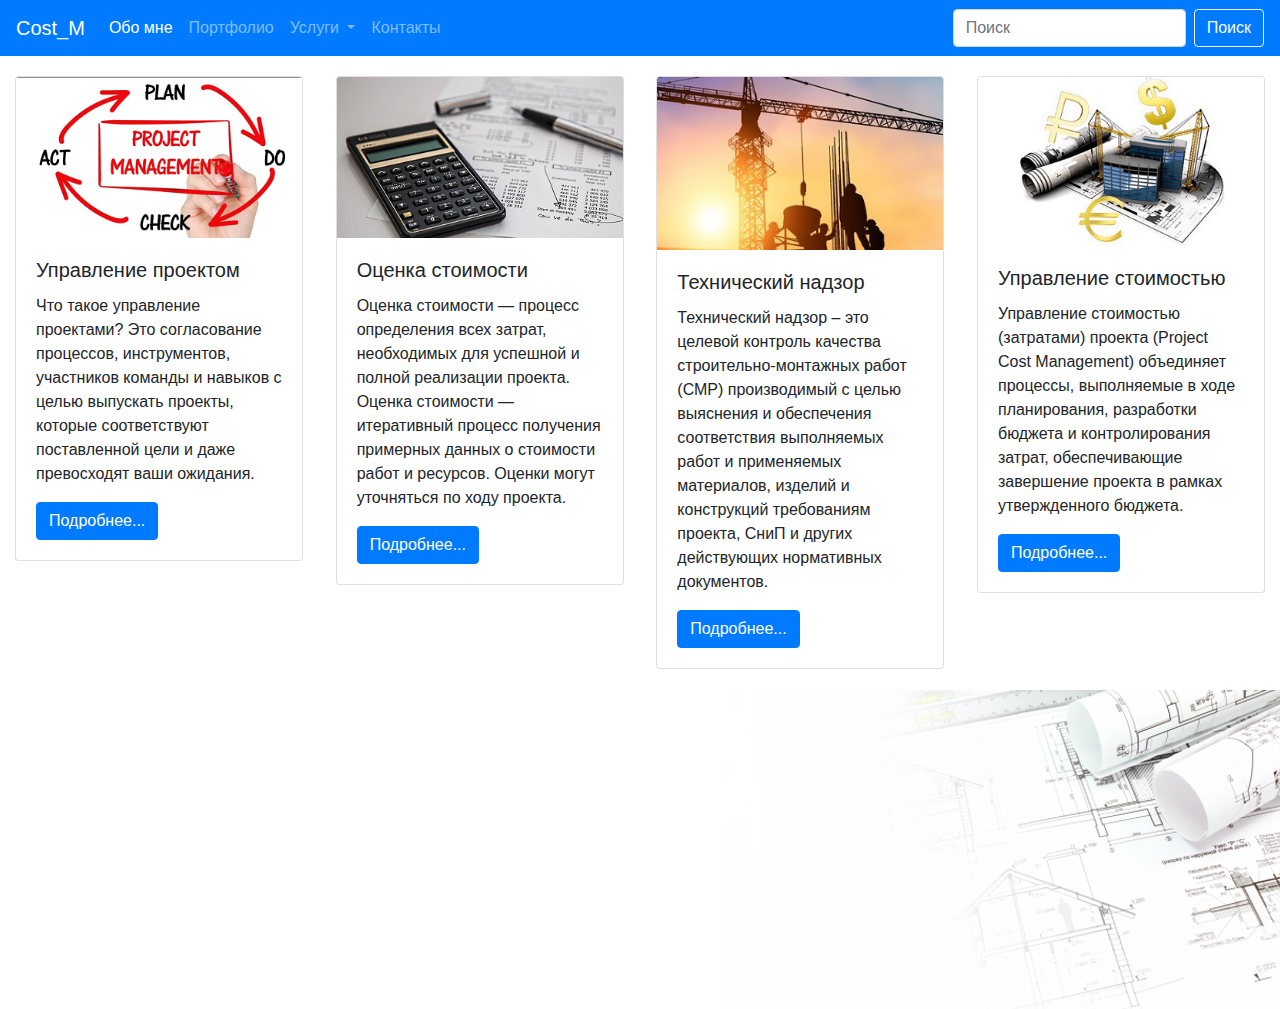
<file: index.html>
<!doctype html>
<html lang="en">
  <head>
    <!-- Required meta tags -->
    <meta charset="utf-8">
    <meta name="viewport" content="width=device-width, initial-scale=1, shrink-to-fit=no">

    <!-- Bootstrap CSS -->
    <link rel="stylesheet" href="./css/bootstrap.min.css">
    <link rel="stylesheet" href="./css/style.css">

    <title>Cost_M</title>
  </head>
  <body>


    <nav class="navbar navbar-expand-lg  navbar-dark bg-primary">
      <a class="navbar-brand cost_m_logo" href="http://cost-m.ru/">Cost_M</a>
      <button class="navbar-toggler" type="button" data-toggle="collapse" data-target="#navbarSupportedContent" aria-controls="navbarSupportedContent" aria-expanded="false" aria-label="Toggle navigation">
        <span class="navbar-toggler-icon"></span>
      </button>
    
      <div class="collapse navbar-collapse" id="navbarSupportedContent">
        <ul class="navbar-nav mr-auto">
          <li class="nav-item active">
            <a class="nav-link" href="about.html">Обо мне <span class="sr-only">(current)</span></a>
          </li>
          <li class="nav-item">
            <a class="nav-link" href="porto.html">Портфолио</a>
          </li>
          <li class="nav-item dropdown">
            <a class="nav-link dropdown-toggle" href="#" id="navbarDropdown" role="button" data-toggle="dropdown" aria-haspopup="true" aria-expanded="false">
              Услуги
            </a>
            <div class="dropdown-menu" aria-labelledby="navbarDropdown">
              <a class="dropdown-item" href="#">Управление проектом</a>
              <a class="dropdown-item" href="#">Оценка стоимости</a>
              <div class="dropdown-divider"></div>
              <a class="dropdown-item" href="#">Технический надзор</a>
              <a class="dropdown-item" href="#">Управление стоимостью</a>
            </div>
          </li>
          <li class="nav-item">
            <a class="nav-link" href="#"  >Контакты</a>
          </li>
        </ul>
        <form class="form-inline my-2 my-lg-0">
          <input class="form-control mr-sm-2" type="search" placeholder="Поиск" aria-label="Search">
          <button class="btn btn-outline-light my-2 my-sm-0" type="submit">Поиск</button>
        </form>
      </div>
    </nav>
   
    
    <section class="container grey">
      <div class="m-row">
        <div class="icol">
                    <div class="card" style="width: 18rem;">
                      <img src="./img/card1.PNG" class="card-img-top" alt="...">
                      <div class="card-body">
                        <h5 class="card-title">Управление проектом</h5>
                        <p class="card-text">Что такое управление проектами? Это согласование процессов, инструментов, участников команды и
                          навыков с целью выпускать проекты, которые соответствуют поставленной цели и даже превосходят ваши ожидания.</p>
                        <a href="#" class="btn btn-primary">Подробнее...</a>
                      </div>
                    </div>     
        </div>
        <div class="icol">
                  <div class="card" style="width: 18rem;">
                    <img src="./img/card2.png" class="card-img-top" alt="...">
                    <div class="card-body">
                      <h5 class="card-title">Оценка стоимости</h5>
                      <p class="card-text">Оценка стоимости — процесс определения всех затрат, необходимых для успешной и полной реализации проекта. 
                        Оценка стоимости — итеративный процесс получения примерных данных о стоимости работ и ресурсов. Оценки могут уточняться по ходу проекта.</p>
                      <a href="#" class="btn btn-primary">Подробнее...</a>
                    </div>
                  </div>    
        </div>      
        <div class="icol">
                  <div class="card" style="width: 18rem;">
                    <img src="./img/card3.png" class="card-img-top" alt="...">
                    <div class="card-body">
                      <h5 class="card-title">Технический надзор</h5>
                      <p class="card-text">Технический надзор – это целевой контроль качества строительно-монтажных работ (СМР) производимый с целью выяснения и обеспечения соответствия выполняемых работ и
                        применяемых материалов, изделий и конструкций требованиям проекта, СниП и других действующих нормативных документов.</p>
                      <a href="#" class="btn btn-primary">Подробнее...</a>
                    </div>
                  </div>    
        </div>
        <div class="icol">
                <div class="card" style="width: 18rem;">
                  <img src="./img/card4.png" class="card-img-top" alt="...">
                  <div class="card-body">
                    <h5 class="card-title">Управление стоимостью</h5>
                    <p class="card-text">Управление стоимостью (затратами) проекта (Project Cost Management) объединяет процессы, выполняемые в ходе планирования, 
                      разработки бюджета и контролирования затрат, обеспечивающие завершение проекта в рамках утвержденного бюджета.</p>
                    <a href="#" class="btn btn-primary">Подробнее...</a>
                  </div>
                </div>    
        </div>
      </div>
    </section>
    <div class="bg"></div>

    <section class="contacts">
      <div class="container">

      </div>

    </section>
    
   
    <!-- Optional JavaScript -->
    <!-- jQuery first, then Popper.js, then Bootstrap JS -->
    <script type="text/javascript" src="./js/jquery.js"></script>
    <script type="text/javascript" src="./js/bootstrap.min.js"></script>
    
  </body>
</html>
</file>
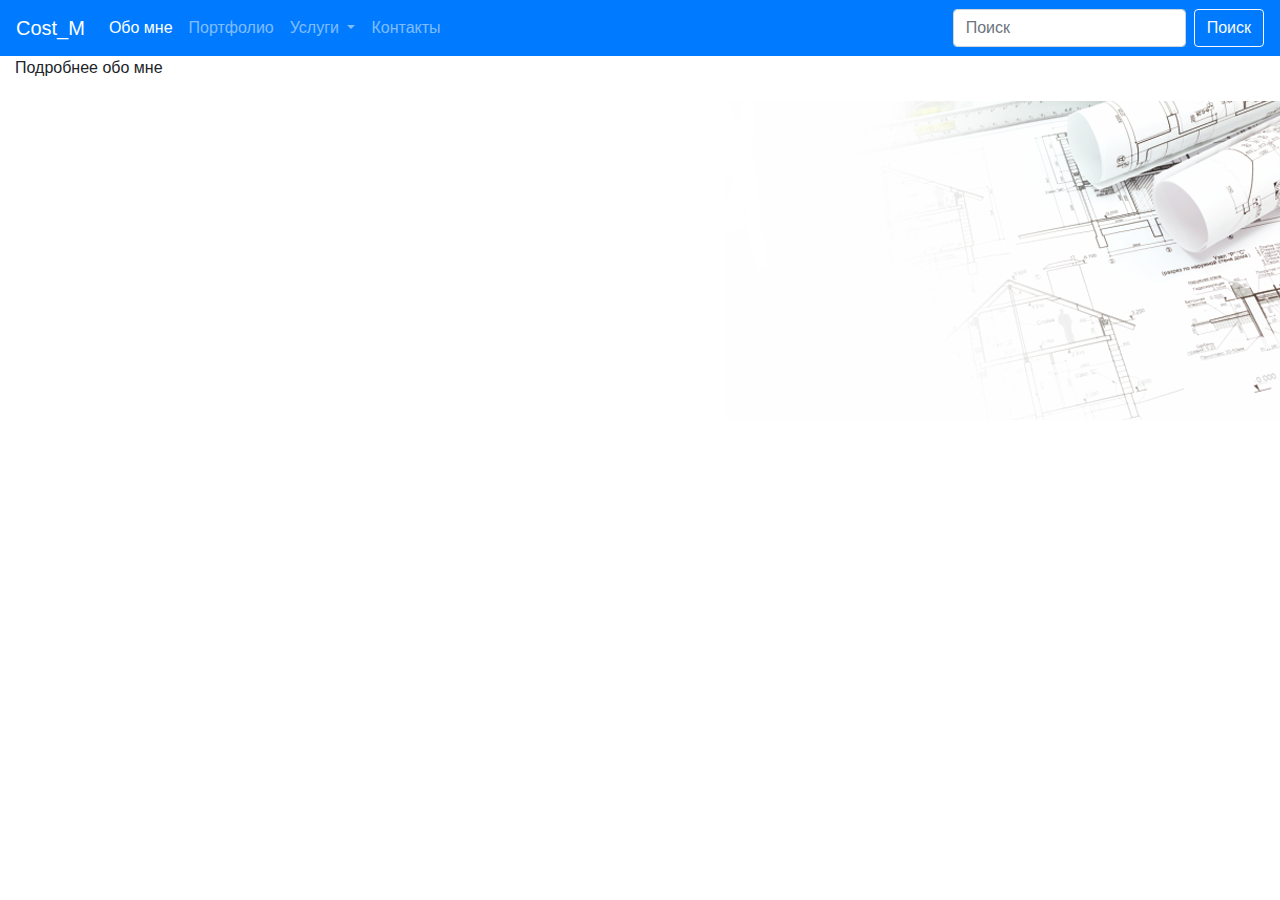
<file: about.html>
<!doctype html>
<html lang="en">
  <head>
    <!-- Required meta tags -->
    <meta charset="utf-8">
    <meta name="viewport" content="width=device-width, initial-scale=1, shrink-to-fit=no">

    <!-- Bootstrap CSS -->
    <link rel="stylesheet" href="./css/bootstrap.min.css">
    <link rel="stylesheet" href="./css/style.css">

    <title>Cost_M</title>
  </head>
  <body>


    <nav class="navbar navbar-expand-lg  navbar-dark bg-primary">
      <a class="navbar-brand cost_m_logo" href="http://cost-m.ru/">Cost_M</a>
      <button class="navbar-toggler" type="button" data-toggle="collapse" data-target="#navbarSupportedContent" aria-controls="navbarSupportedContent" aria-expanded="false" aria-label="Toggle navigation">
        <span class="navbar-toggler-icon"></span>
      </button>
    
      <div class="collapse navbar-collapse" id="navbarSupportedContent">
        <ul class="navbar-nav mr-auto">
          <li class="nav-item active">
            <a class="nav-link" href="#">Обо мне <span class="sr-only">(current)</span></a>
          </li>
          <li class="nav-item">
            <a class="nav-link" href="porto.html">Портфолио</a>
          </li>
          <li class="nav-item dropdown">
            <a class="nav-link dropdown-toggle" href="#" id="navbarDropdown" role="button" data-toggle="dropdown" aria-haspopup="true" aria-expanded="false">
              Услуги
            </a>
            <div class="dropdown-menu" aria-labelledby="navbarDropdown">
              <a class="dropdown-item" href="#">Управление проектом</a>
              <a class="dropdown-item" href="#">Оценка стоимости</a>
              <div class="dropdown-divider"></div>
              <a class="dropdown-item" href="#">Технический надзор</a>
              <a class="dropdown-item" href="#">Управление стоимостью</a>
            </div>
          </li>
          <li class="nav-item">
            <a class="nav-link" href="#"  >Контакты</a>
          </li>
        </ul>
        <form class="form-inline my-2 my-lg-0">
          <input class="form-control mr-sm-2" type="search" placeholder="Поиск" aria-label="Search">
          <button class="btn btn-outline-light my-2 my-sm-0" type="submit">Поиск</button>
        </form>
      </div>
    </nav>
   
    
    <section class="container grey">
      
      <div class="m-row">
       
        
         Подробнее обо мне
      </div>
    </section>
    <div class="bg"></div>

    <section class="contacts">
      <div class="container">

      </div>

    </section>
    
   
    <!-- Optional JavaScript -->
    <!-- jQuery first, then Popper.js, then Bootstrap JS -->
    <script type="text/javascript" src="./js/jquery.js"></script>
    <script type="text/javascript" src="./js/bootstrap.min.js"></script>
    
  </body>
</html>
</file>
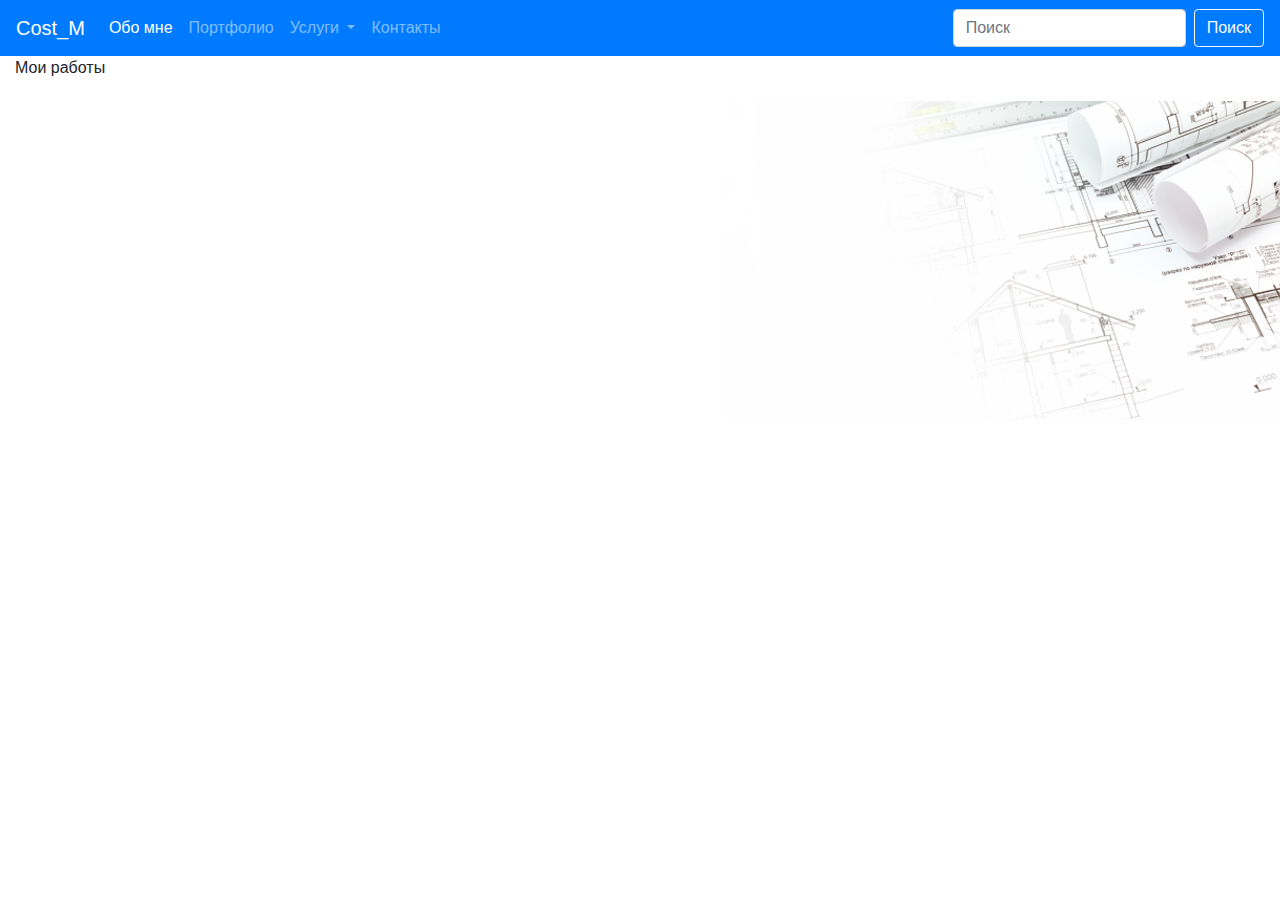
<file: porto.html>
<!doctype html>
<html lang="en">
  <head>
    <!-- Required meta tags -->
    <meta charset="utf-8">
    <meta name="viewport" content="width=device-width, initial-scale=1, shrink-to-fit=no">

    <!-- Bootstrap CSS -->
    <link rel="stylesheet" href="./css/bootstrap.min.css">
    <link rel="stylesheet" href="./css/style.css">

    <title>Cost_M</title>
  </head>
  <body>


    <nav class="navbar navbar-expand-lg  navbar-dark bg-primary">
      <a class="navbar-brand cost_m_logo" href="http://cost-m.ru/">Cost_M</a>
      <button class="navbar-toggler" type="button" data-toggle="collapse" data-target="#navbarSupportedContent" aria-controls="navbarSupportedContent" aria-expanded="false" aria-label="Toggle navigation">
        <span class="navbar-toggler-icon"></span>
      </button>
    
      <div class="collapse navbar-collapse" id="navbarSupportedContent">
        <ul class="navbar-nav mr-auto">
          <li class="nav-item active">
            <a class="nav-link" href="about.html">Обо мне <span class="sr-only">(current)</span></a>
          </li>
          <li class="nav-item">
            <a class="nav-link" href="#">Портфолио</a>
          </li>
          <li class="nav-item dropdown">
            <a class="nav-link dropdown-toggle" href="#" id="navbarDropdown" role="button" data-toggle="dropdown" aria-haspopup="true" aria-expanded="false">
              Услуги
            </a>
            <div class="dropdown-menu" aria-labelledby="navbarDropdown">
              <a class="dropdown-item" href="#">Управление проектом</a>
              <a class="dropdown-item" href="#">Оценка стоимости</a>
              <div class="dropdown-divider"></div>
              <a class="dropdown-item" href="#">Технический надзор</a>
              <a class="dropdown-item" href="#">Управление стоимостью</a>
            </div>
          </li>
          <li class="nav-item">
            <a class="nav-link" href="#"  >Контакты</a>
          </li>
        </ul>
        <form class="form-inline my-2 my-lg-0">
          <input class="form-control mr-sm-2" type="search" placeholder="Поиск" aria-label="Search">
          <button class="btn btn-outline-light my-2 my-sm-0" type="submit">Поиск</button>
        </form>
      </div>
    </nav>
   
    
    <section class="container grey">
      
      <div class="m-row">
       
        
        Мои работы
      </div>
    </section>
    <div class="bg"></div>

    <section class="contacts">
      <div class="container">

      </div>

    </section>
    
   
    <!-- Optional JavaScript -->
    <!-- jQuery first, then Popper.js, then Bootstrap JS -->
    <script type="text/javascript" src="./js/jquery.js"></script>
    <script type="text/javascript" src="./js/bootstrap.min.js"></script>
    
  </body>
</html>
</file>
<file: css/style.css>
.m-row {
  display: -webkit-box;
  display: -ms-flexbox;
  display: flex;
  -ms-flex-wrap: wrap;
      flex-wrap: wrap;
  -webkit-box-pack: justify;
      -ms-flex-pack: justify;
          justify-content: space-between;
}

.icol {
  margin: 0;
  margin-top: 20px;
}

.container {
  max-width: 1300px;
}

.contacts {
  margin-top: 20px;
  min-height: 320px;
  background: url(../img/bg.png) 100% 100% no-repeat;
}
/*# sourceMappingURL=style.css.map */
</file>
